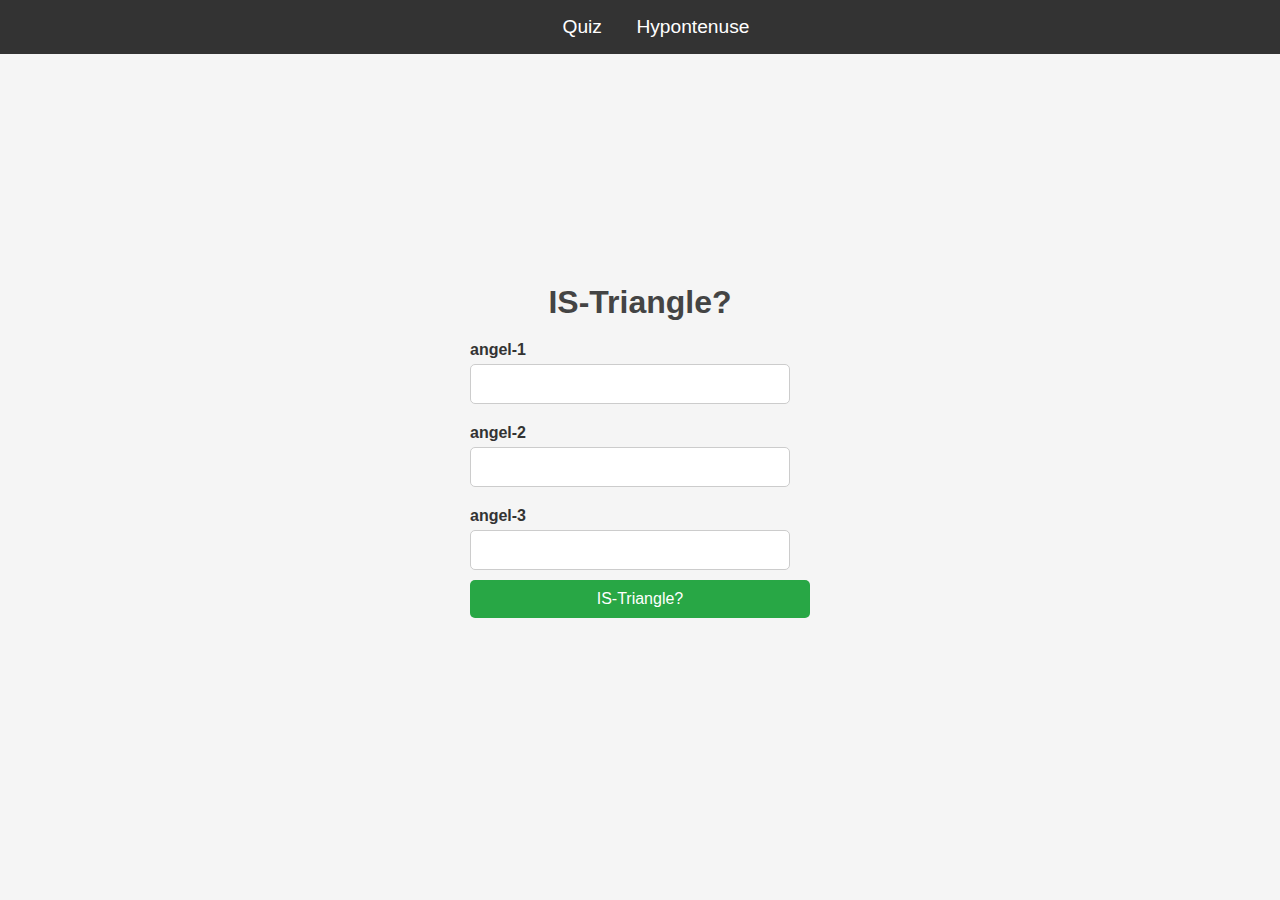
<file: index.html>
<!DOCTYPE html>
<html lang="en">
<head>
    <meta charset="UTF-8">
    <meta name="viewport" content="width=device-width, initial-scale=1.0">
    <title>Document</title>
    <link rel="stylesheet" href="index.css">
</head>
<body>
    <nav>
        <a href="quiz.html">Quiz</a>
        <a href="hypotenuse.html">Hypontenuse</a>
    </nav>
    <div id="container">
    <h1>IS-Triangle?</h1>
    <label for="angel1">angel-1</label>
    <input type="number" class="angle-input">
    <label for="angel2">angel-2</label>
    <input type="number" class="angle-input">
    <label for="angel3">angel-3</label>
    <input type="number" class="angle-input">
    <button id="is-triangle-btn">IS-Triangle?</button>
 <div id="output"></div>
 </div>

 
    <script src="script.js"></script>
</body>
</html>
</file>
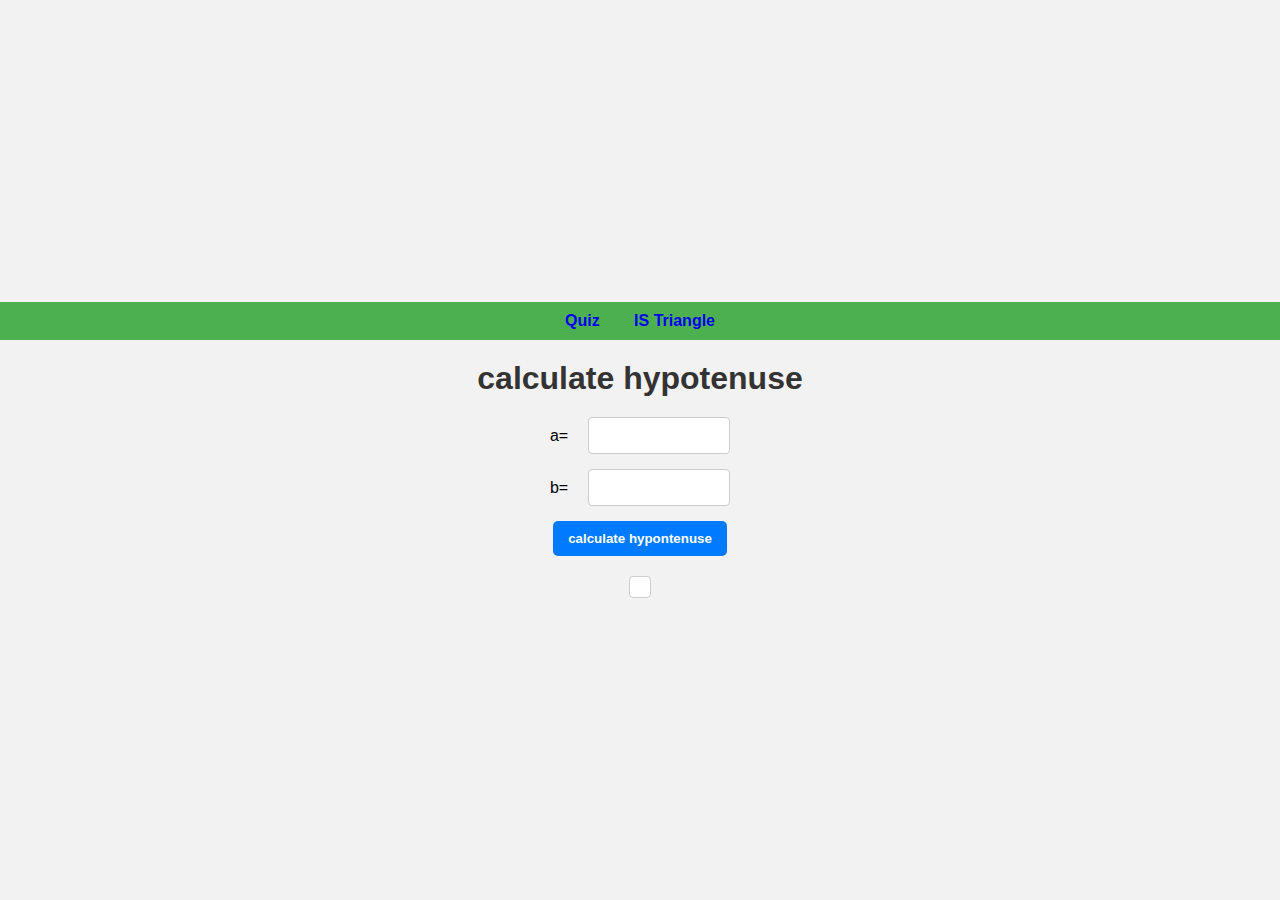
<file: hypotenuse.html>
<!DOCTYPE html>
<html lang="en">
<head>
    <meta charset="UTF-8">
    <meta name="viewport" content="width=device-width, initial-scale=1.0">
    <title>Hypontenuse</title>
    <link rel="stylesheet" href="hypotenuse.css">
</head>
<body>
    <nav>
        <a href="quiz.html">Quiz</a>
        <a href="index.html">IS Triangle</a>
    </nav>
    <h1>calculate hypotenuse</h1>
    <div class="form-group">
    <label id="a" >a=</label>
    <input type="number" class="side-input" />
</div>
<div class="form-group">
    <label id="b">b=</label>
    <input type="number" class="side-input">
</div>
    <button id="hypotenuse-btn">calculate hypontenuse</button>
    <div id="output"></div>
    <script src="hypotenuse.js"></script>
</body>
</html>
</file>
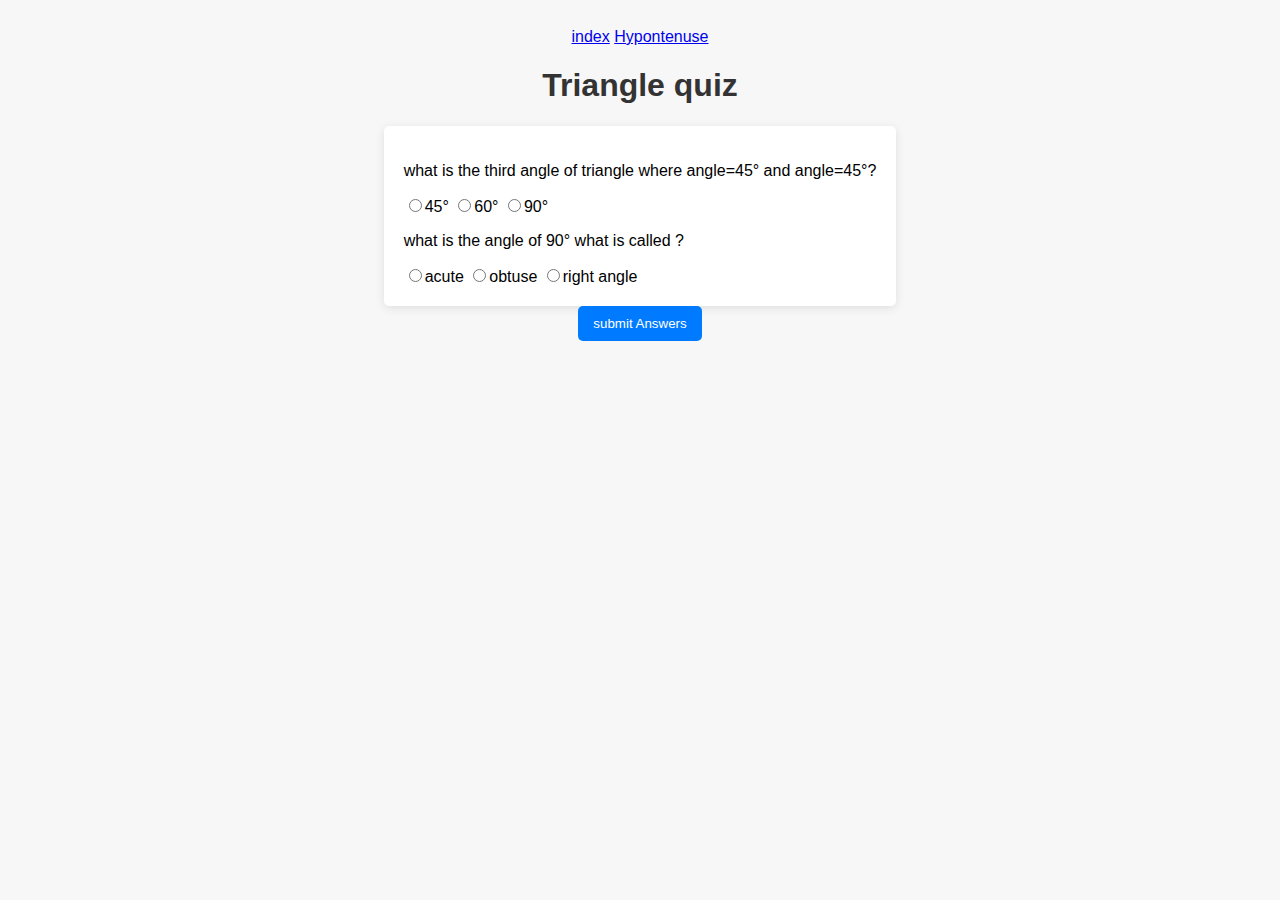
<file: quiz.html>
<!DOCTYPE html>
<html lang="en">
<head>
    <meta charset="UTF-8">
    <meta name="viewport" content="width=device-width, initial-scale=1.0">
    <title>Document</title>
    <link rel="stylesheet" href="quiz.css">
</head>
<body>
    <script async src="quiz.js"></script>
    
    <nav> <a href="index.html">index</a>
        <a href="hypotenuse.html">Hypontenuse</a></nav>
       
    <h1>Triangle quiz</h1>

    <form class="quiz-form">
        <div class="question-container">
            <p>what is the third angle of triangle where angle=45° and angle=45°?</p>
           <label><input type="radio" name="question1" value="45°" />45°</label>
           <label><input type="radio" name="question2" value="60°"/>60°</label>
           <label><input type="radio" name="question3"  value="90°"/>90°</label>
        </div>

        <div class="question-container"> 
            <p>what is the angle of 90° what is called ?</p>
            <label><input type="radio" name="question1" value="acute" />acute</label>
            <label><input type="radio" name="question2" value="obtuse"/>obtuse</label>
            <label><input type="radio" name="question3"  value="right angle"/>right angle</label>
        </div>  
    </form>
    <button id="submit-answer-btn"> submit Answers</button>
    <div id="output"></div>
    
</body>
</html>
</file>
<file: index.css>
/* General page styling */
body {
    font-family: Arial, sans-serif;
    margin: 0;
    padding: 0;
    background-color: #f5f5f5;
    color: #333;
    display: flex;
    justify-content: center;
    align-items: center;
    height: 100vh;   
}

nav {
    background-color: #333;
    padding: 1em;
    text-align: center;
    width: 100%;
    position: fixed;
    top: 0;
    left: 0;
}

nav a {
    color: white;
    text-decoration: none;
    margin: 0 15px;
    font-size: 1.2em;
}

nav a:hover {
    text-decoration: underline;
}

h1 {
    text-align: center;
    color: #444;
    margin-bottom: 20px;
}

/* Container to center the form */
.container {
    width: 300px;
    padding: 20px;
    border: 2px solid #ccc;
    border-radius: 10px;
    background-color: white;
    box-shadow: 0px 0px 10px rgba(0, 0, 0, 0.1);
    text-align: center;
    border: 2px solid #000; 
   
}



label {
    display: block;
    margin: 10px 0 5px;
    font-weight: bold;
}

input[type="number"] {
    width: calc(100% - 20px);
    padding: 10px;
    margin-bottom: 10px;
    font-size: 1em;
    border: 1px solid #ccc;
    border-radius: 5px;
    box-sizing: border-box;
}

button {
    width: 100%;
    padding: 10px;
    background-color: #28a745;
    color: white;
    border: none;
    border-radius: 5px;
    cursor: pointer;
    font-size: 1em;
}

button:hover {
    background-color: #218838;
}

#output {
    margin-top: 20px;
    text-align: center;
    font-size: 1.2em;
    color: #333;
}

/* Styling for a responsive layout */
@media (min-width: 600px) {
    .container {
        width: 400px;
    }
}
</file>
<file: hypotenuse.css>
body {
    font-family: Arial, sans-serif;
    background-color: #f2f2f2;
    display: flex;
    flex-direction: column;
    align-items: center;
    justify-content: center;
    height: 100vh;
    margin: 0;
}

nav {
    background-color: #4CAF50;
    padding: 10px;
    width: 100%;
    text-align: center;
}

nav a {
    color: blue2;
    text-decoration: none;
    margin: 0 15px;
    font-weight: bold;
    display: inline-block; /* Ensures nav items stay in a single line */
}

nav a:hover {
    text-decoration: underline;
}

h1 {
    color: #333;
    margin: 20px 0;
}

main {
    display: flex;
    flex-direction: column;
    align-items: flex-start; /* Aligns the input fields and labels to the left */
}

label {
    margin-right: 10px;
}

.form-group {
    display: flex;
    align-items: center; /* Align label and input box in the same line */
    margin-bottom: 15px;
}

.side-input {
    padding: 10px;
    margin-left: 10px;
    width: 120px;
    border: 1px solid #ccc;
    border-radius: 4px;
}

button {
    background-color: #007bff;
    color: white;
    border: none;
    padding: 10px 15px;
    border-radius: 5px;
    cursor: pointer;
    font-weight: bold;
}

button:hover {
    background-color: #0056b3;
}

#output {
    margin-top: 20px;
    font-size: 1.2em;
    color: #333;
    border: 1px solid #ccc;
    padding: 10px;
    border-radius: 4px;
    background-color: #fff;
}
</file>
<file: quiz.css>
body {
    font-family: Arial, sans-serif;
    background-color: #f7f7f7;
    display: flex;
    flex-direction: column;
    align-items: center;
    padding: 20px;
}

h1 {
    color: #333;
}

.quiz-form {
    background-color: white;
    padding: 20px;
    border-radius: 5px;
    box-shadow: 0 2px 10px rgba(0, 0, 0, 0.1);
}

button {
    background-color: #007bff;
    color: white;
    border: none;
    padding: 10px 15px;
    border-radius: 5px;
    cursor: pointer;
}

button:hover {
    background-color: #0056b3;
}

#output {
    margin-top: 20px;
    font-size: 1.2em;
    color: #333;
}
</file>
